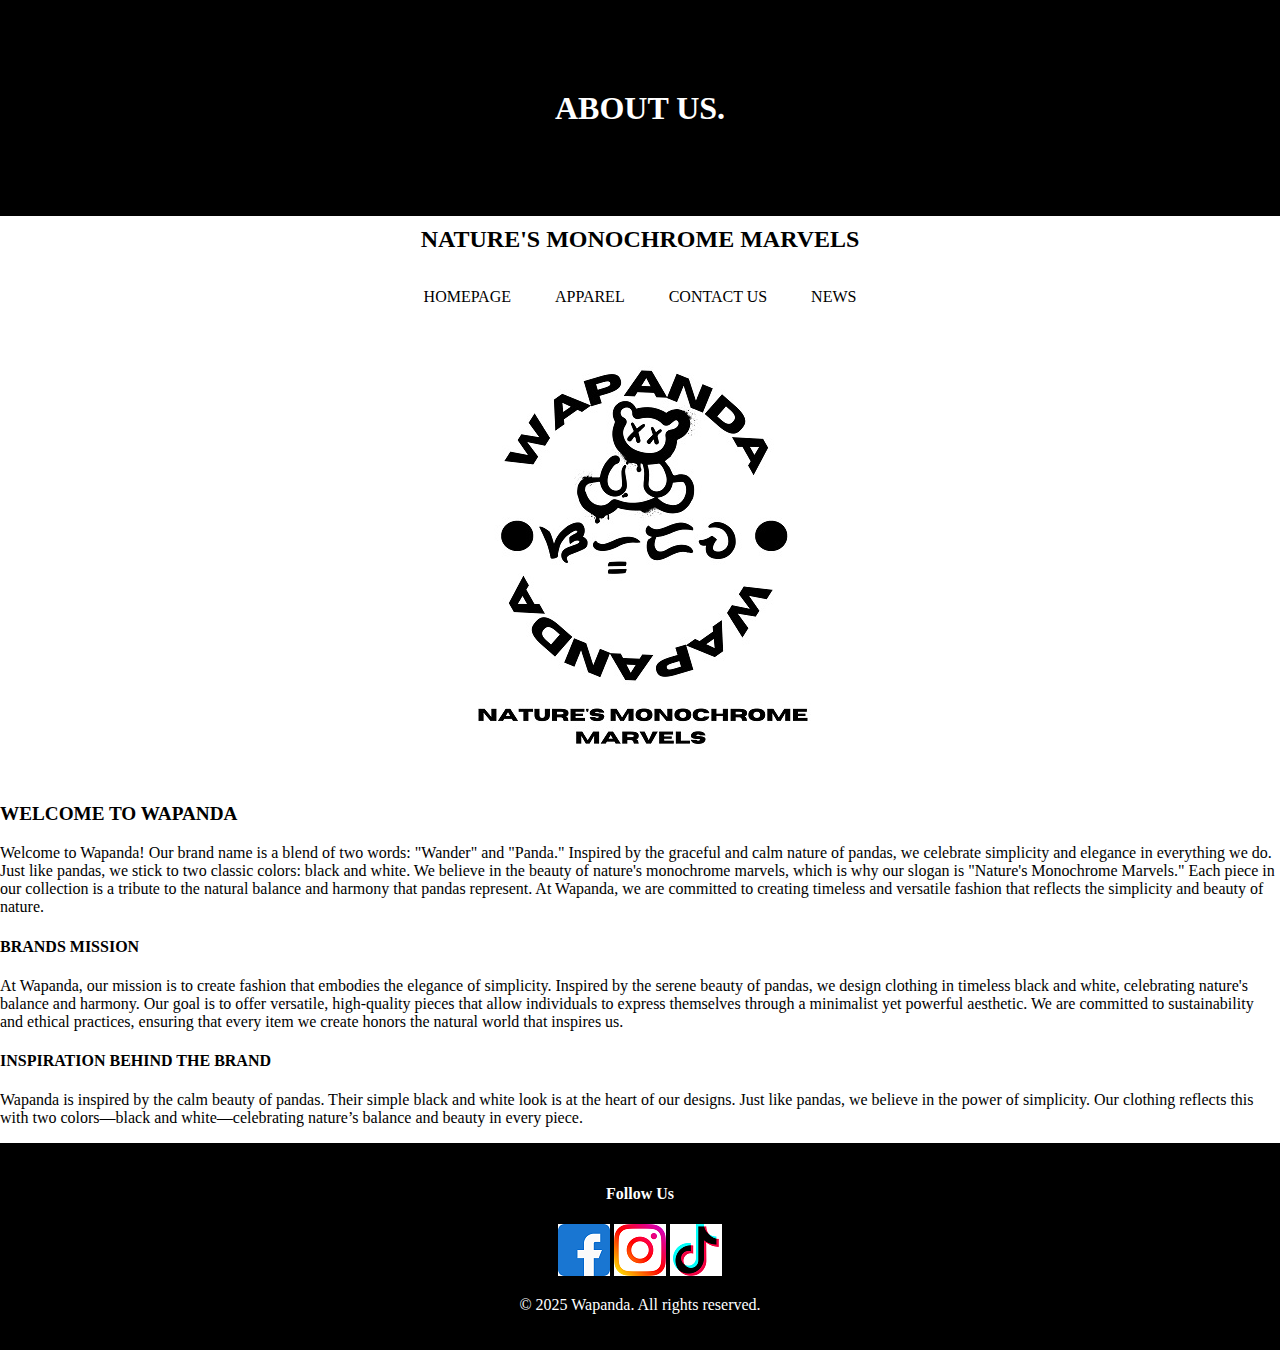
<file: ABOUT US.html>
<!DOCTYPE html>
<html lang="en">
<head>
    <meta charset="UTF-8">
    <meta name="viewport" content="width=device-width, initial-scale=1.0">
    <meta name="robots" content="noindex">
    <title>Wapanda</title>
    <link rel="stylesheet" href="STYLE.CSS">
    <link rel="shortcut icon" href="LOGO1.jpg" type="image/x-icon">
    
</head>
</HEAD>
        <BODY>
            <div class="header">
                <h1>ABOUT US.</h1>
                <CENTER>
                <h2>NATURE'S MONOCHROME MARVELS</h2>
                </CENTER>
            </div>
            <CENTER>
            <nav class="navigation">
                <a href="index.html" class="apparel">HOMEPAGE</a>
                <a href="APPAREL.html" class="about">APPAREL</a>
                <a href="CONTACT US.html" class="contact">CONTACT US</a>
                <a href="NEWS.html" class="news">NEWS</a>
            </nav>
        </CENTER>
            <div class="logo">
                <img src="LOGO1.jpg" alt="Wapanda Logo">
            </div>
            <P style="font-size: larger;"><B>WELCOME TO WAPANDA </B> </P>
<P>Welcome to Wapanda! Our brand name is a blend of two words: "Wander" and "Panda." Inspired by the graceful and calm nature of pandas, we celebrate simplicity and elegance in everything we do. Just like pandas, we stick to two classic colors: black and white. We believe in the beauty of nature's monochrome marvels, which is why our slogan is "Nature's Monochrome Marvels." Each piece in our collection is a tribute to the natural balance and harmony that pandas represent.

    At Wapanda, we are committed to creating timeless and versatile fashion that reflects the simplicity and beauty of nature.</P>
    <h4>BRANDS MISSION</h4>
    <P>At Wapanda, our mission is to create fashion that embodies the elegance of simplicity. Inspired by the serene beauty of pandas, we design clothing in timeless black and white, celebrating nature's balance and harmony. Our goal is to offer versatile, high-quality pieces that allow individuals to express themselves through a minimalist yet powerful aesthetic. We are committed to sustainability and ethical practices, ensuring that every item we create honors the natural world that inspires us.</P>
    <h4>INSPIRATION BEHIND THE BRAND</h4>
    <P>Wapanda is inspired by the calm beauty of pandas. Their simple black and white look is at the heart of our designs. Just like pandas, we believe in the power of simplicity. Our clothing reflects this with two colors—black and white—celebrating nature’s balance and beauty in every piece.</P>
    <footer class="wapanda-footer">
        <div class="footer-section">
        <div class="footer-section">
            <h4>Follow Us</h4>
            <a href="https://www.facebook.com/profile.php?id=61550855362649"><img src="facebook.png" alt="Facebook"></a>
            <a href="https://www.instagram.com/wapanda08.28/?__pwa=1#"><img src="instagram.png" alt="Instagram"></a>
            <a href="https://www.tiktok.com/@wapanda_08.28?_t=8pFGoP0lOuk&_r=1"><img src="tik-tok.png" alt="TIK TOK"></a>
        </div>

    
    <div class="footer-bottom">
        <p>&copy; 2025 Wapanda. All rights reserved.</p>
    </div>
</footer>
</body>
</html>
</file>
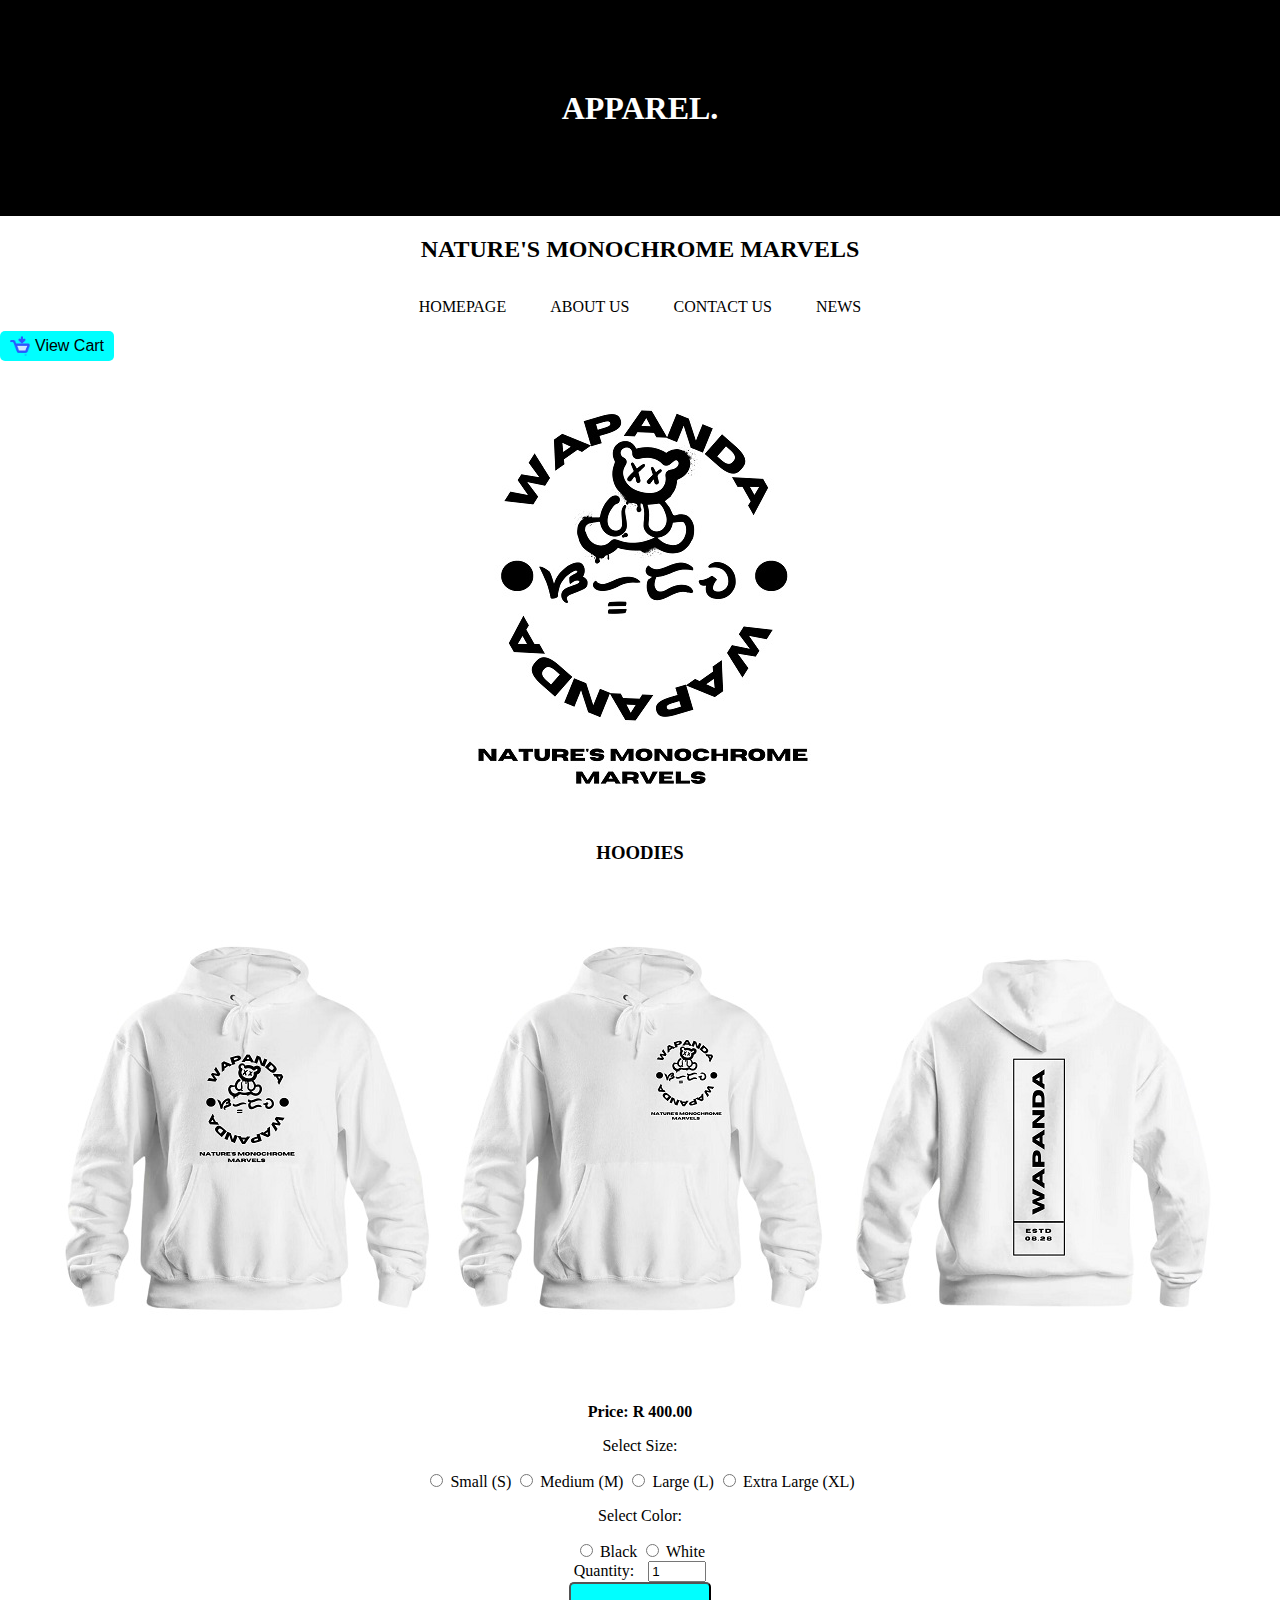
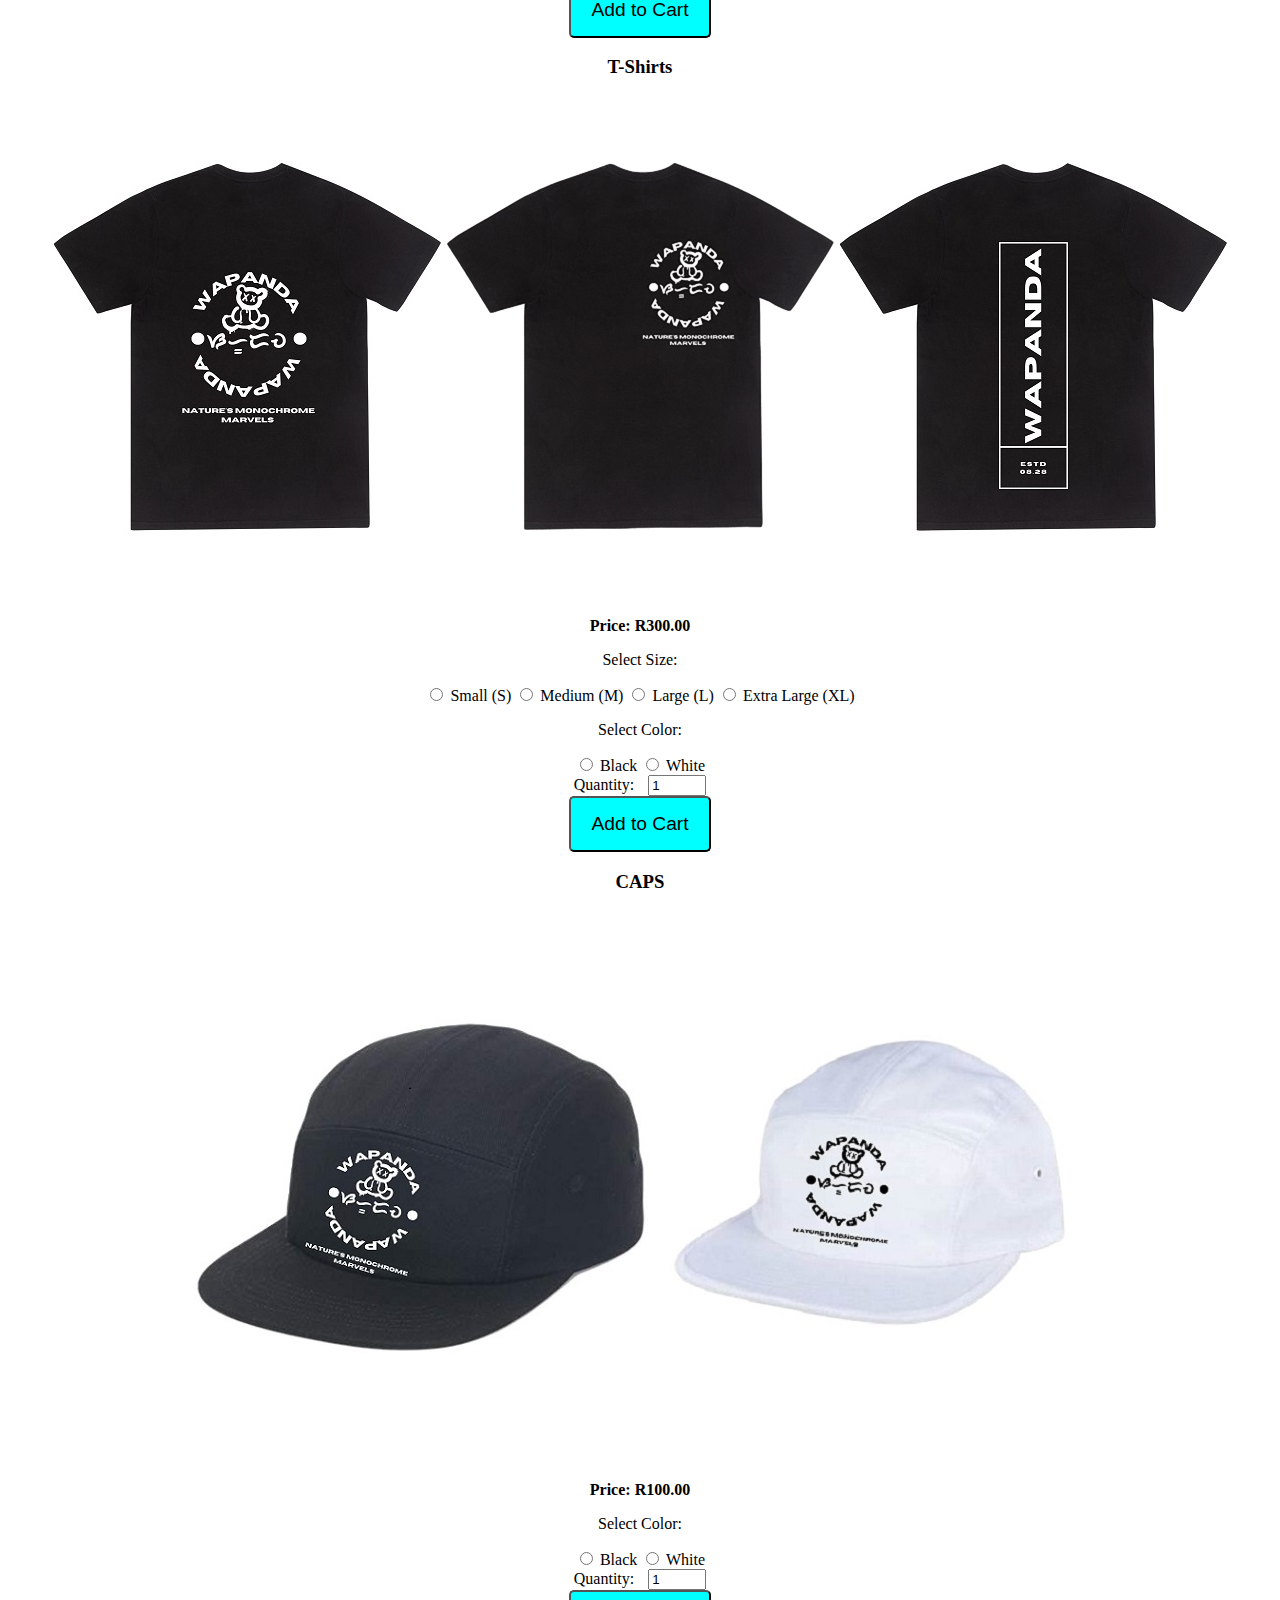
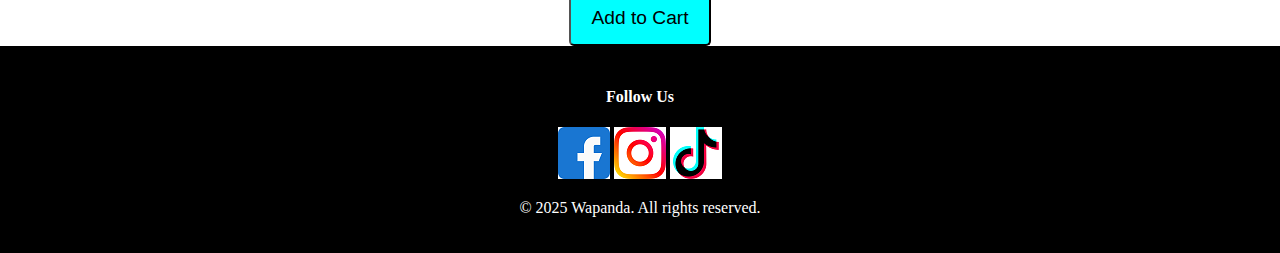
<file: APPAREL.html>
<!DOCTYPE html>
<html lang="en">
<head>
    <meta charset="UTF-8">
    <meta name="viewport" content="width=device-width, initial-scale=1.0">
    <meta name="robots" content="noindex">
    <title>APPAREL</title>
    <link rel="stylesheet" href="STYLE.CSS">
    <link rel="shortcut icon" href="LOGO1.jpg" type="image/x-icon">

    <script>
        function toggleCart(event) {
            event.preventDefault();
            let cartContainer = document.getElementById("cart-container");
            let overlay = document.getElementById("cart-overlay");
            let isVisible = cartContainer.style.display === "block";
            cartContainer.style.display = isVisible ? "none" : "block";
            overlay.style.display = isVisible ? "none" : "block";
            showCart();
        }

        function addToCart(productName, price, sizeOptionName, colorOptionName, quantityInputId) {
            let sizes = document.getElementsByName(sizeOptionName);
            let colors = document.getElementsByName(colorOptionName);
            let selectedSize = "";
            let selectedColor = "";
            let quantity = parseInt(document.getElementById(quantityInputId).value);

            for (let i = 0; i < sizes.length; i++) {
                if (sizes[i].checked) {
                    selectedSize = sizes[i].value;
                    break;
                }
            }
            for (let i = 0; i < colors.length; i++) {
                if (colors[i].checked) {
                    selectedColor = colors[i].value;
                    break;
                }
            }
            if (selectedSize === "" || selectedColor === "" || quantity <= 0) {
                alert("Please select a size, color, and quantity before adding to cart!");
                return;
            }
            let cartItem = { name: productName, price: price, size: selectedSize, color: selectedColor, quantity: quantity };
            let cart = JSON.parse(localStorage.getItem("cart")) || [];
            cart.push(cartItem);
            localStorage.setItem("cart", JSON.stringify(cart));
            alert(`Added ${quantity} x ${productName} (Size: ${selectedSize}, Color: ${selectedColor}) to cart!`);
            showCart();
        }

        function showCart() {
            let cart = JSON.parse(localStorage.getItem("cart")) || [];
            let cartDisplay = document.getElementById("cart-content");
            cartDisplay.innerHTML = '<button class="close-cart" onclick="toggleCart(event)">X</button><h3>Shopping Cart</h3>';
            
            if (cart.length === 0) {
                cartDisplay.innerHTML += "<p>Your cart is empty.</p>";
            } else {
                let total = 0; // Initialize total
                cart.forEach((item, index) => {
                    total += item.price * item.quantity; // Calculate total
                    cartDisplay.innerHTML += `<p>${item.quantity} x ${item.name} - Size: ${item.size}, Color: ${item.color} - R${item.price} 
                        <button class="cart-remove" onclick="removeFromCart(${index})">X</button></p>`;
                });
                cartDisplay.innerHTML += `<p><strong>Total: R${total.toFixed(2)}</strong></p>`; // Display total
                cartDisplay.innerHTML += '<button class="checkout-button" onclick="checkout()">Proceed to Checkout</button>';
            }
        }

        function removeFromCart(index) {
            let cart = JSON.parse(localStorage.getItem("cart")) || [];
            cart.splice(index, 1);
            localStorage.setItem("cart", JSON.stringify(cart));
            showCart();
        }

        function checkout() {
            window.location.href = "checkout.html";
        }
    </script>
</head>
<body onload="showCart()">
    <div class="header">
        <h1>APPAREL.</h1>
    </div>
    <center>
        <h2>NATURE'S MONOCHROME MARVELS</h2>
        <nav class="navigation">
            <a href="index.html" class="homepage">HOMEPAGE</a>
            <a href="ABOUT US.html" class="about">ABOUT US</a>
            <a href="CONTACT US.html" class="contact">CONTACT US</a>
            <a href="NEWS.html" class="news">NEWS</a>
            <button class="cart-button" onclick="toggleCart(event)">
                <img src="shopping-cart_8585635 (1).png" alt="Cart"> View Cart
            </button>
        </nav>
        <img src="LOGO1.jpg" alt="LOGO">
    </center>
    <div id="cart-overlay" class="cart-overlay" onclick="toggleCart(event)"></div>
    <div id="cart-container">
        <div id="cart-content"></div>
    </div>
    <center>
        <h3>HOODIES</h3> 
        
        <img src="WHWBL.jpg" alt="mockups">
        <img src="WHWSL.jpg" alt="mockups">
        <img src="WHWPB.jpg" alt="mockups">
        <p><strong>Price: R 400.00</strong></p>
        <p>Select Size:</p>
        <label><input type="radio" name="hoodie1-size" value="S"> Small (S)</label>
        <label><input type="radio" name="hoodie1-size" value="M"> Medium (M)</label>
        <label><input type="radio" name="hoodie1-size" value="L"> Large (L)</label>
        <label><input type="radio" name="hoodie1-size" value="XL"> Extra Large (XL)</label>
        <p>Select Color:</p>
        <label><input type="radio" name="hoodie1-color" value="Black"> Black</label>
        <label><input type="radio" name="hoodie1-color" value="White"> White</label>
        <br>
        <label for="hoodie1-quantity">Quantity:</label>
        <input type="number" id="hoodie1-quantity" class="quantity-input" value="1" min="1">
        <br>
        <button onclick="addToCart('Hoodie', 400, 'hoodie1-size', 'hoodie1-color', 'hoodie1-quantity')">Add to Cart</button>
  
    </center>
    
    <center>
        <h3>T-Shirts</h3>
        <img src="BTWBL.jpg" alt="mockup">
        <img src="BTWSL.png" alt="mockup">
        <img src="BTWLB.jpg" alt="mockup">
        <p><strong>Price: R300.00</strong></p>
        <p>Select Size:</p>
        <label><input type="radio" name="tshirt1-size" value="S"> Small (S)</label>
        <label><input type="radio" name="tshirt1-size" value="M"> Medium (M)</label>
        <label><input type="radio" name="tshirt1-size" value="L"> Large (L)</label>
        <label><input type="radio" name="tshirt1-size" value="XL"> Extra Large (XL)</label>
        <p>Select Color:</p>
        <label><input type="radio" name="tshirt1-color" value="Black"> Black</label>
        <label><input type="radio" name="tshirt1-color" value="White"> White</label>
        <br>
        <label for="tshirt1-quantity">Quantity:</label>
        <input type="number" id="tshirt1-quantity" class="quantity-input" value="1" min="1">
        <br>
        <button onclick="addToCart('T-Shirt', 300, 'tshirt1-size', 'tshirt1-color', 'tshirt1-quantity')">Add to Cart</button>
    </center>
    
    <center>
        <h3>CAPS</h3>
        <img src="BC.jpg" alt="mockup">
        <img src="WC.jpg" alt="mockup">
        <p><strong>Price: R100.00</strong></p>
        <p>Select Color:</p>
        <label><input type="radio" name="cap1-color" value="Black"> Black</label>
        <label><input type="radio" name="cap1-color" value="White"> White</label>
        <br>
        <label for="cap1-quantity">Quantity:</label>
        <input type="number" id="cap1-quantity" class="quantity-input" value="1" min="1">
        <br>
        <button onclick="addToCart('Cap', 100, 'cap1-color', '', 'cap1-quantity')">Add to Cart</button>
    </center>
    <footer class="wapanda-footer">
        <div class="footer-section">
            <h4>Follow Us</h4>
            <a href="https://www.facebook.com/profile.php?id=61550855362649"><img src="facebook.png" alt="Facebook"></a>
            <a href="https://www.instagram.com/wapanda08.28/?__pwa=1#"><img src="instagram.png" alt="Instagram"></a>
            <a href="https://www.tiktok.com/@wapanda_08.28?_t=8pFGoP0lOuk&_r=1"><img src="tik-tok.png" alt="TIK TOK"></a>
        </div>
        <div class="footer-bottom">
            <p>&copy; 2025 Wapanda. All rights reserved.</p>
        </div>
    </footer>
</body>
</html>
</file>
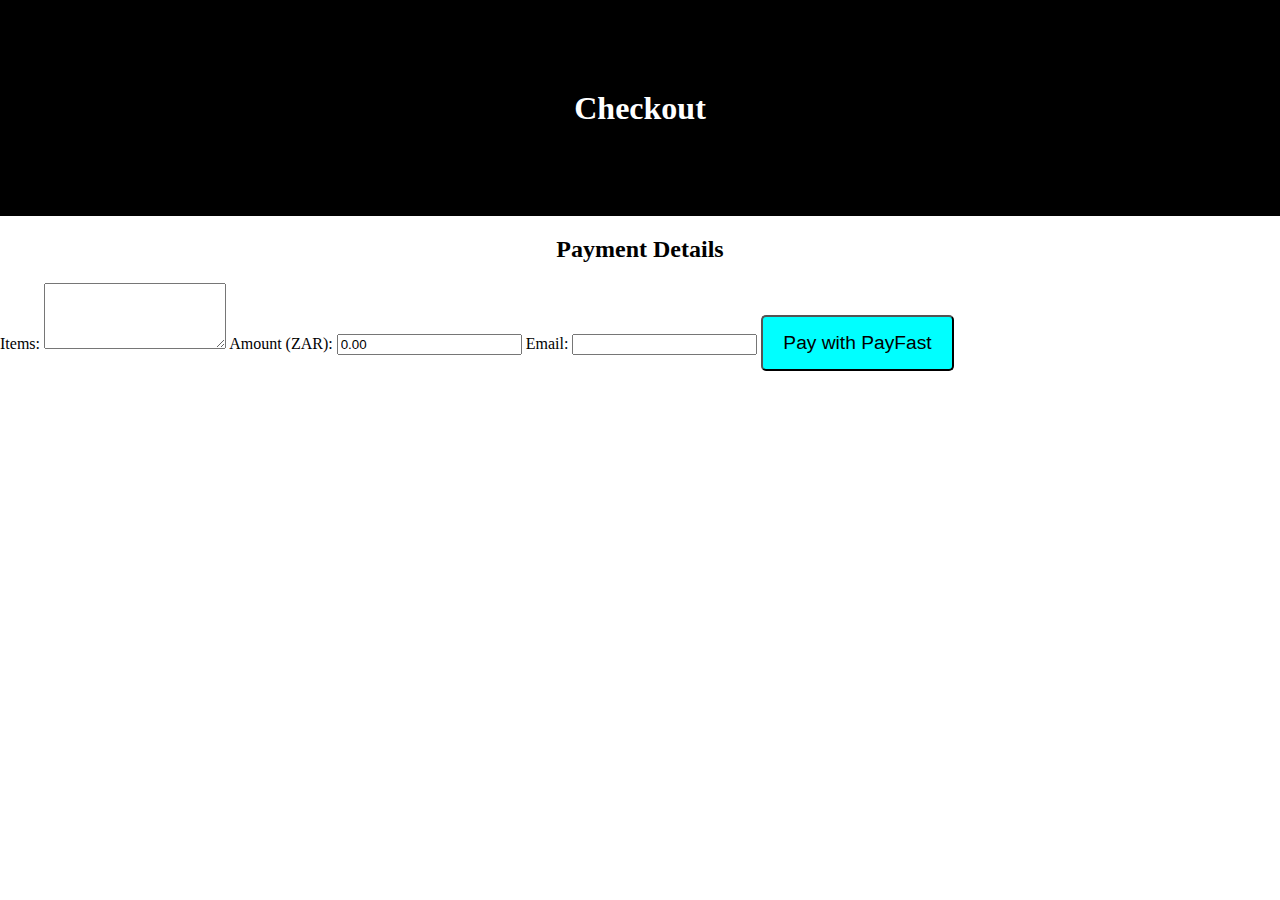
<file: checkout.html>
<!DOCTYPE html>
<html lang="en">
<head>
    <meta charset="UTF-8">
    <meta name="viewport" content="width=device-width, initial-scale=1.0">
    <title>Checkout - checkout</title>
    <link rel="stylesheet" href="STYLE.CSS">
</head>
<body>
    <div class="header"> <h1>Checkout</h1></div>

    <form action="https://www.payfast.co.za/eng/process" method="post" name="payfast_form" id="payfast_form">
        <input type="hidden" name="merchant_id" value="26819851">
        <input type="hidden" name="merchant_key" value="hzm7rz5whswuy">
        <input type="hidden" name="return_url" value="https://yourwebsite.com/order-confirmation">
        <input type="hidden" name="cancel_url" value="https://yourwebsite.com/cancelled">
        <input type="hidden" name="notify_url" value="https://yourwebsite.com/payment-notification">
        <center>
        <h2>Payment Details</h2>
    </center>
        <label for="item_name">Items:</label>
        <textarea id="item_name" name="item_name" rows="4" readonly required></textarea>

        <label for="amount">Amount (ZAR):</label>
        <input type="text" id="amount" name="amount" required readonly>

        <label for="email">Email:</label>
        <input type="email" id="email" name="email" required>

        <button type="submit">Pay with PayFast</button>
    </form>

    <script>
        function loadCart() {
            let cart = JSON.parse(localStorage.getItem("cart")) || [];
            let total = 0;
            let itemList = [];

            cart.forEach(item => {
                total += item.price * item.quantity;
                itemList.push(`${item.quantity} x ${item.name} (Size: ${item.size}, Color: ${item.color})`);
            });

            document.getElementById('item_name').value = itemList.join("\n");
            document.getElementById('amount').value = total.toFixed(2);
        }

        loadCart();
    </script>
</body>
</html>
</file>
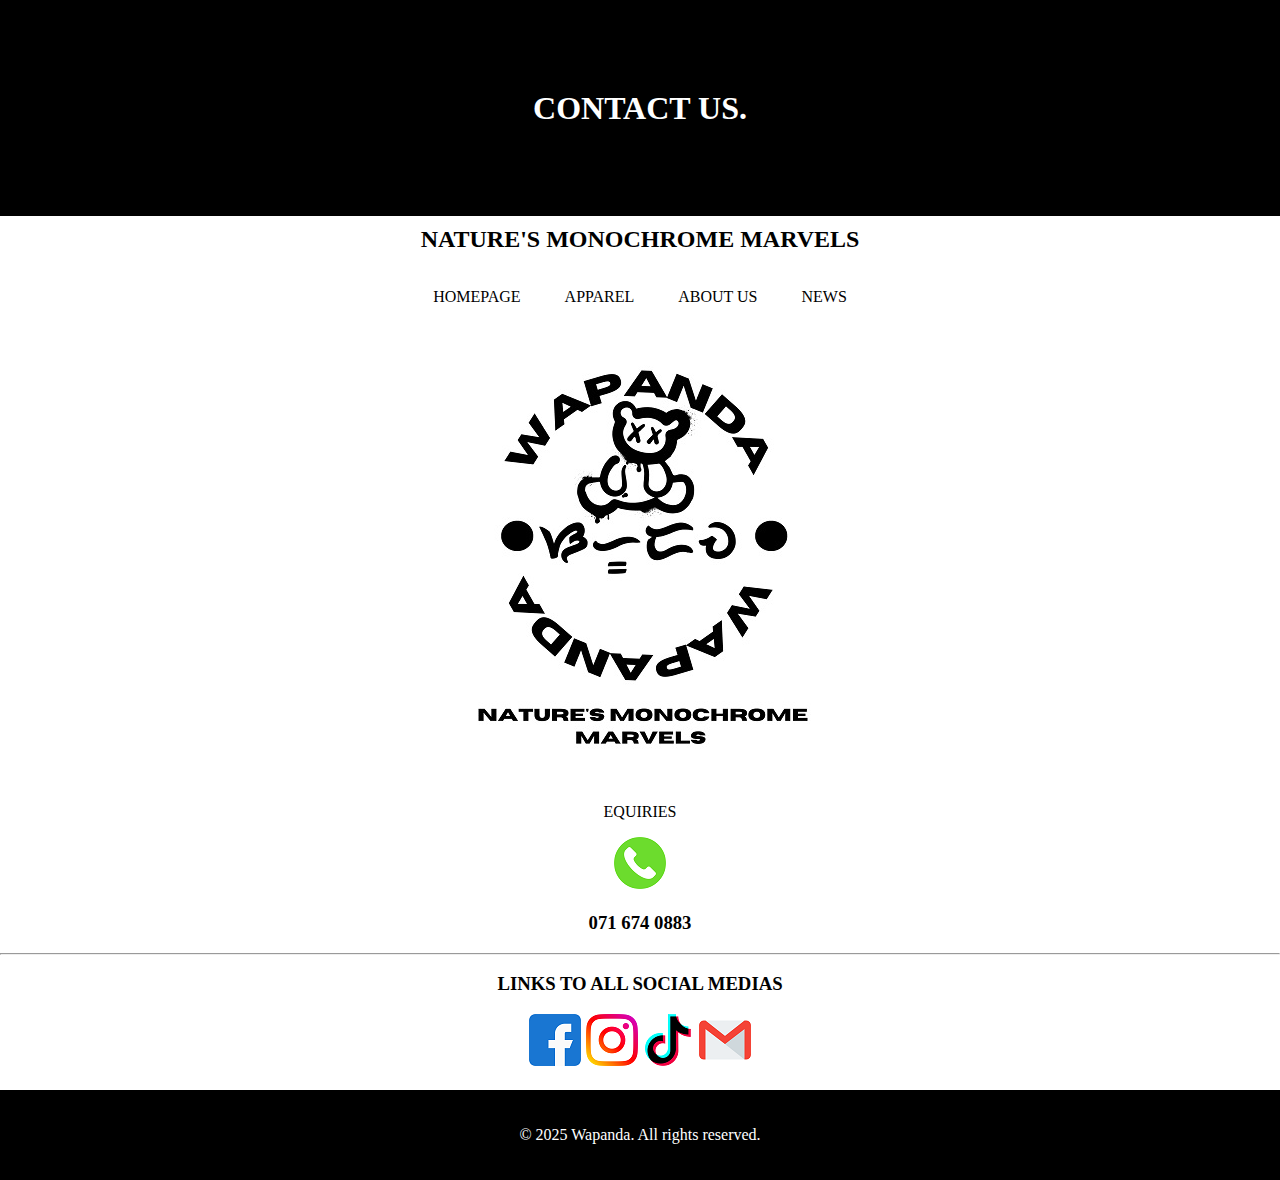
<file: CONTACT US.html>
<!DOCTYPE html>
<html lang="en">
<head>
    <meta charset="UTF-8">
    <meta name="viewport" content="width=device-width, initial-scale=1.0">
    <meta name="robots" content="noindex">
    <title>CONTACT US.</title>
    <link rel="stylesheet" href="STYLE.CSS">
    <link rel="shortcut icon" href="LOGO1.jpg" type="image/x-icon">

    
</head>
        <body>
            <div class="header">
                <h1>CONTACT US.</h1>
                <CENTER>
                <h2>NATURE'S MONOCHROME MARVELS</h2>
                
                </CENTER>
            </div>
            <CENTER>
            <nav class="navigation">
                <a href="index.html" class="navigation">HOMEPAGE</a>
                <a href="APPAREL.html" class="navigation">APPAREL</a>
                <a href="ABOUT US.html" class="navigation">ABOUT US</a>
                <a href="NEWS.html" class="navigation">NEWS</a>
            </nav>
        </CENTER>
            <div class="logo">
                <img src="LOGO1.jpg" alt="Wapanda Logo">
            </div>
   
<CENTER>
       
    </CENTER>
    <center>
        <P>EQUIRIES</P>
        <img src="phone-call.png" alt="phone-call"></a>
        <h3> 071 674 0883</h3>
        <HR>
        <h3>
            <p><b>LINKS TO ALL SOCIAL MEDIAS</b></p>
            <a href="https://www.facebook.com/profile.php?id=61550855362649"><img src="facebook.png" alt="Facebook"></a>
            <a href="https://www.instagram.com/wapanda08.28/?__pwa=1#"><img src="instagram.png" alt="Instagram"></a>
            <a href="https://www.tiktok.com/@wapanda_08.28?_t=8pFGoP0lOuk&_r=1"><img src="tik-tok.png" alt="TIK TOK"></a>
            <a href="mailto: azwidalimanyaga244@gmail.com"> <img src="gmail.png" alt="TIK TOK"></a>
       
        </h3>
       </div>
    </center>
</body>
<footer class="wapanda-footer">
    <div class="footer-section">
    <div class="footer-section">
        


<div class="footer-bottom">
    <p>&copy; 2025 Wapanda. All rights reserved.</p>
</div>
</footer>
</body>
</html>
</file>
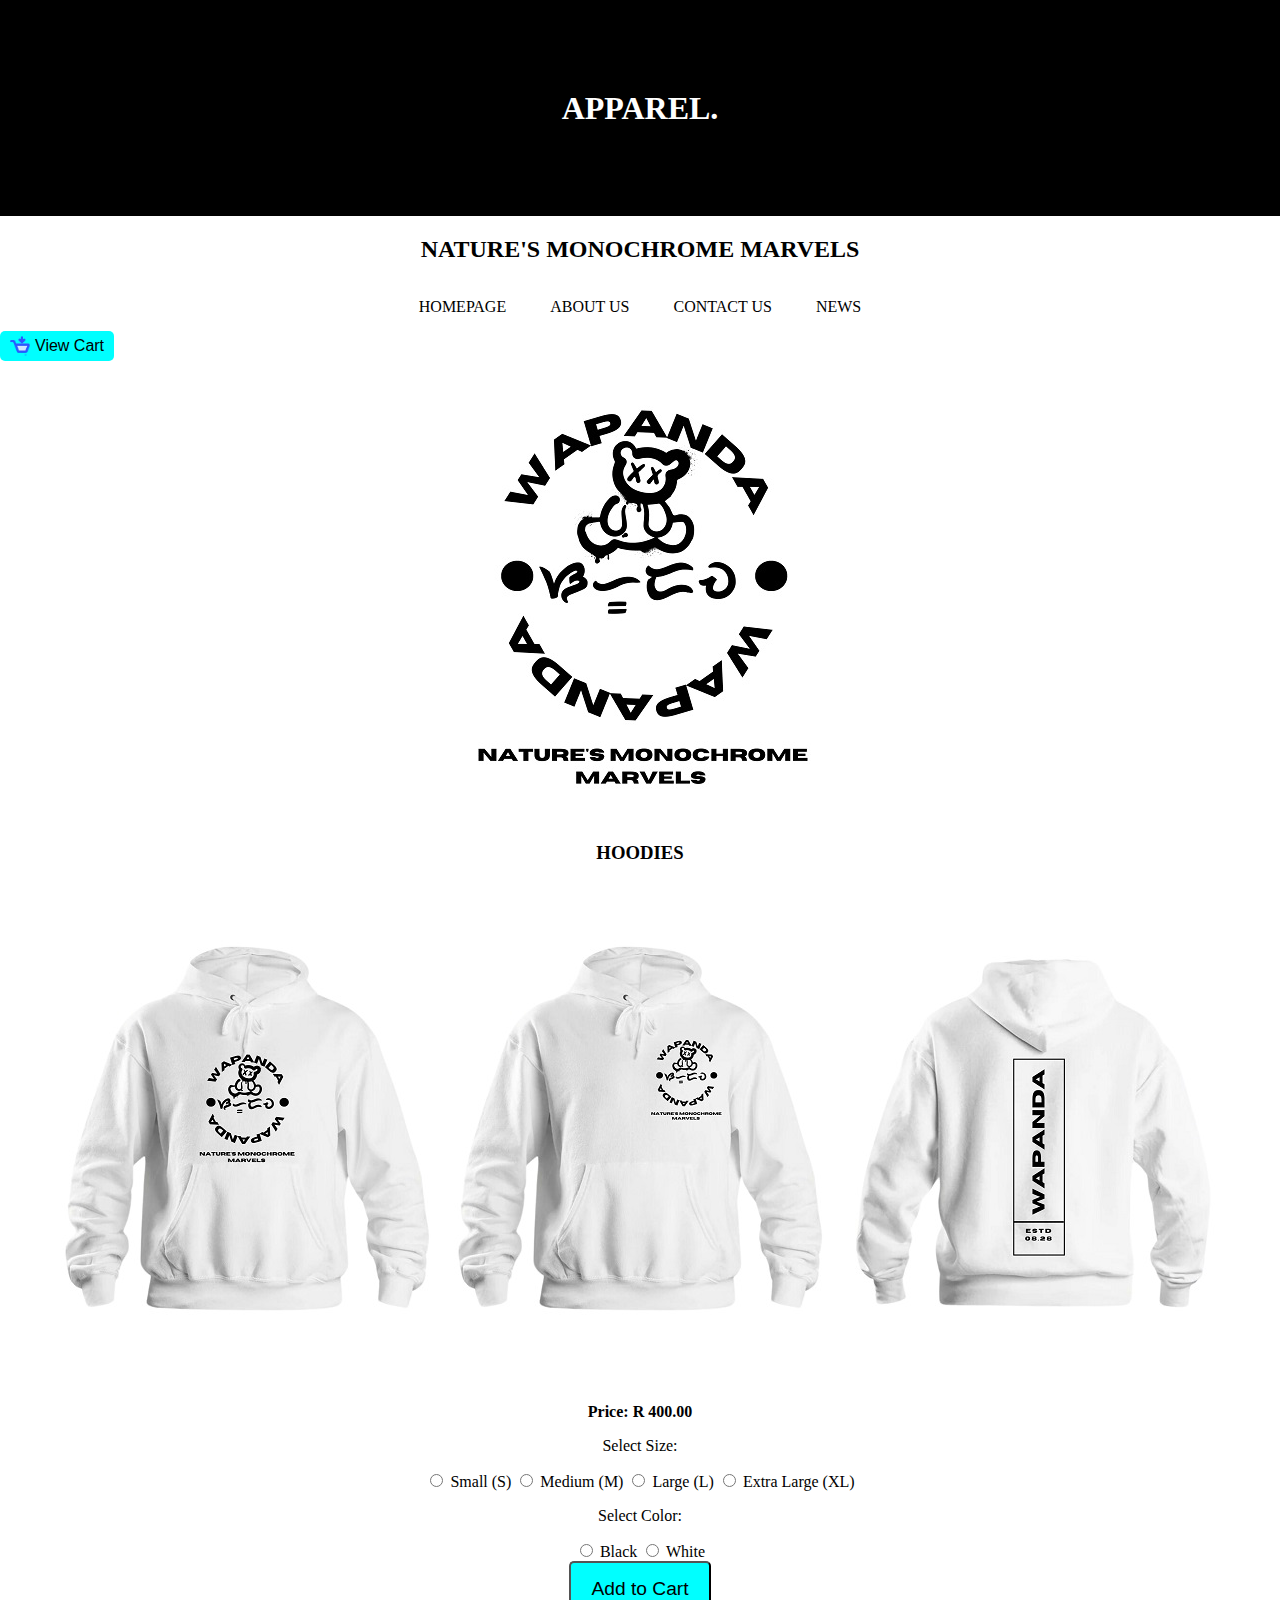
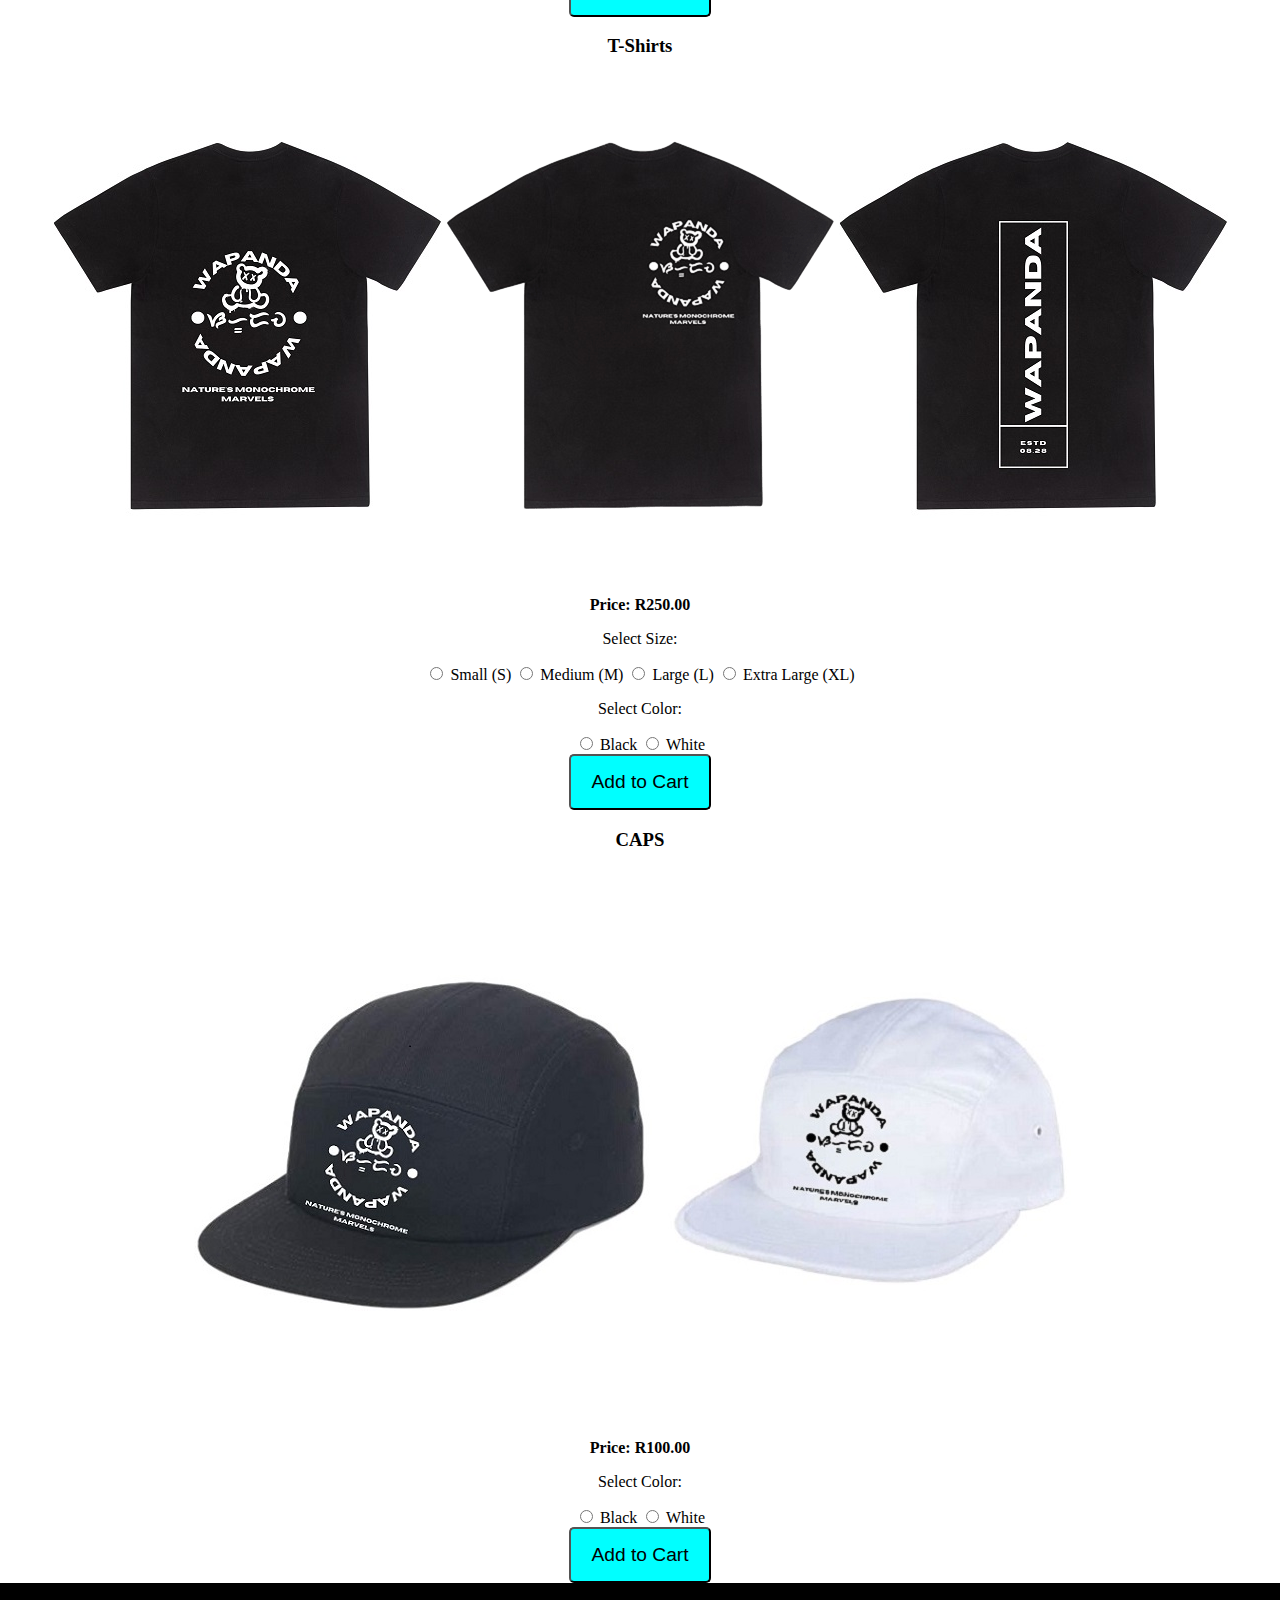
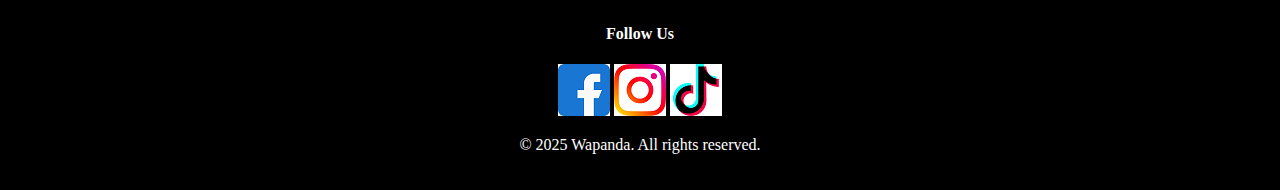
<file: hompage.html>
<!DOCTYPE html>
<html lang="en">
<head>
    <meta charset="UTF-8">
    <meta name="viewport" content="width=device-width, initial-scale=1.0">
    <meta name="robots" content="noindex">
    <title>APPAREL</title>
    <link rel="stylesheet" href="STYLE.CSS">
    <link rel="shortcut icon" href="LOGO1.jpg" type="image/x-icon">
    <style>
        .checkout-button {
            background: green;
            color: white;
            border: none;
            padding: 10px 15px;
            cursor: pointer;
            font-size: 16px;
            border-radius: 5px;
            margin-top: 10px;
            display: block;
        }
    </style>
    <script>
        function toggleCart(event) {
            event.preventDefault();
            let cartContainer = document.getElementById("cart-container");
            let overlay = document.getElementById("cart-overlay");
            let isVisible = cartContainer.style.display === "block";
            cartContainer.style.display = isVisible ? "none" : "block";
            overlay.style.display = isVisible ? "none" : "block";
            showCart();
        }
        function addToCart(productName, price, sizeOptionName, colorOptionName) {
            let sizes = document.getElementsByName(sizeOptionName);
            let colors = document.getElementsByName(colorOptionName);
            let selectedSize = "";
            let selectedColor = "";

            for (let i = 0; i < sizes.length; i++) {
                if (sizes[i].checked) {
                    selectedSize = sizes[i].value;
                    break;
                }
            }
            for (let i = 0; i < colors.length; i++) {
                if (colors[i].checked) {
                    selectedColor = colors[i].value;
                    break;
                }
            }
            if (selectedSize === "" || selectedColor === "") {
                alert("Please select a size and color before adding to cart!");
                return;
            }
            let cartItem = { name: productName, price: price, size: selectedSize, color: selectedColor };
            let cart = JSON.parse(localStorage.getItem("cart")) || [];
            cart.push(cartItem);
            localStorage.setItem("cart", JSON.stringify(cart));
            alert(`Added ${productName} (Size: ${selectedSize}, Color: ${selectedColor}) to cart!`);
            showCart();
        }
        function showCart() {
            let cart = JSON.parse(localStorage.getItem("cart")) || [];
            let cartDisplay = document.getElementById("cart-content");
            cartDisplay.innerHTML = '<button class="close-cart" onclick="toggleCart(event)">X</button><h3>Shopping Cart</h3>';
            
            if (cart.length === 0) {
                cartDisplay.innerHTML += "<p>Your cart is empty.</p>";
            } else {
                cart.forEach((item, index) => {
                    cartDisplay.innerHTML += `<p>${item.name} - Size: ${item.size}, Color: ${item.color} - R${item.price} 
                        <button class="cart-remove" onclick="removeFromCart(${index})">X</button></p>`;
                });
                cartDisplay.innerHTML += '<button class="checkout-button" onclick="checkout()">Proceed to Checkout</button>';
            }
        }
        function removeFromCart(index) {
            let cart = JSON.parse(localStorage.getItem("cart")) || [];
            cart.splice(index, 1);
            localStorage.setItem("cart", JSON.stringify(cart));
            showCart();
        }
        function checkout() {
            window.location.href = "checkout.html";
        }
    </script>
</head>
<body onload="showCart()">
    <div class="header">
        <h1>APPAREL.</h1>
    </div>
    <center>
        <h2>NATURE'S MONOCHROME MARVELS</h2>
        <nav class="navigation">
            <a href="index.html" class="homepage">HOMEPAGE</a>
            <a href="ABOUT US.html" class="about">ABOUT US</a>
            <a href="CONTACT US.html" class="contact">CONTACT US</a>
            <a href="NEWS.html" class="news">NEWS</a>
            <button class="cart-button" onclick="toggleCart(event)">
                <img src="shopping-cart_8585635 (1).png" alt="Cart"> View Cart
            </button>
        </nav>
        <img src="LOGO1.jpg" alt="LOGO">
    </center>
    <div id="cart-overlay" class="cart-overlay" onclick="toggleCart(event)"></div>
    <div id="cart-container">
        <div id="cart-content"></div>
    </div>
    <center>
        <h3>HOODIES</h3> 
        <img src="WHWBL.jpg" alt="mockups">
        <img src="WHWSL.jpg" alt="mockups">
        <img src="WHWPB.jpg" alt="mockups">
        <p><strong>Price: R 400.00</strong></p>
        <p>Select Size:</p>
        <label><input type="radio" name="hoodie1-size" value="S"> Small (S)</label>
        <label><input type="radio" name="hoodie1-size" value="M"> Medium (M)</label>
        <label><input type="radio" name="hoodie1-size" value="L"> Large (L)</label>
        <label><input type="radio" name="hoodie1-size" value="XL"> Extra Large (XL)</label>
        <p>Select Color:</p>
        <label><input type="radio" name="hoodie1-color" value="Black"> Black</label>
        <label><input type="radio" name="hoodie1-color" value="White"> White</label>
        <br>
        <button onclick="addToCart('Hoodie', 400, 'hoodie1-size', 'hoodie1-color')">Add to Cart</button>
    </center>
    
    <center>
        <h3>T-Shirts</h3>
        <img src="BTWBL.jpg" alt="mockup">
        <img src="BTWSL.png" alt="mockup">
        <img src="BTWLB.jpg" alt="mockup">
        <p><strong>Price: R250.00</strong></p>
        <p>Select Size:</p>
        <label><input type="radio" name="tshirt1-size" value="S"> Small (S)</label>
        <label><input type="radio" name="tshirt1-size" value="M"> Medium (M)</label>
        <label><input type="radio" name="tshirt1-size" value="L"> Large (L)</label>
        <label><input type="radio" name="tshirt1-size" value="XL"> Extra Large (XL)</label>
        <p>Select Color:</p>
        <label><input type="radio" name="tshirt1-color" value="Black"> Black</label>
        <label><input type="radio" name="tshirt1-color" value="White"> White</label>
        <br>
        <button onclick="addToCart('T-Shirt', 250, 'tshirt1-size', 'tshirt1-color')">Add to Cart</button>
    </center>
    
    <center>
        <h3>CAPS</h3>
        <img src="BC.jpg" alt="mockup">
        <img src="WC.jpg" alt="mockup">
        <p><strong>Price: R100.00</strong></p>
        <p>Select Color:</p>
        <label><input type="radio" name="cap1-color" value="Black"> Black</label>
        <label><input type="radio" name="cap1-color" value="White"> White</label>
        <br>
        <button onclick="addToCart('Cap', 100, 'cap1-color')">Add to Cart</button>
    </center>
    <footer class="wapanda-footer">
        <div class="footer-section">
            <h4>Follow Us</h4>
            <a href="https://www.facebook.com/profile.php?id=61550855362649"><img src="facebook.png" alt="Facebook"></a>
            <a href="https://www.instagram.com/wapanda08.28/?__pwa=1#"><img src="instagram.png" alt="Instagram"></a>
            <a href="https://www.tiktok.com/@wapanda_08.28?_t=8pFGoP0lOuk&_r=1"><img src="tik-tok.png" alt="TIK TOK"></a>
        </div>
        <div class="footer-bottom">
            <p>&copy; 2025 Wapanda. All rights reserved.</p>
        </div>
    </footer>
</body>
</html>
</file>
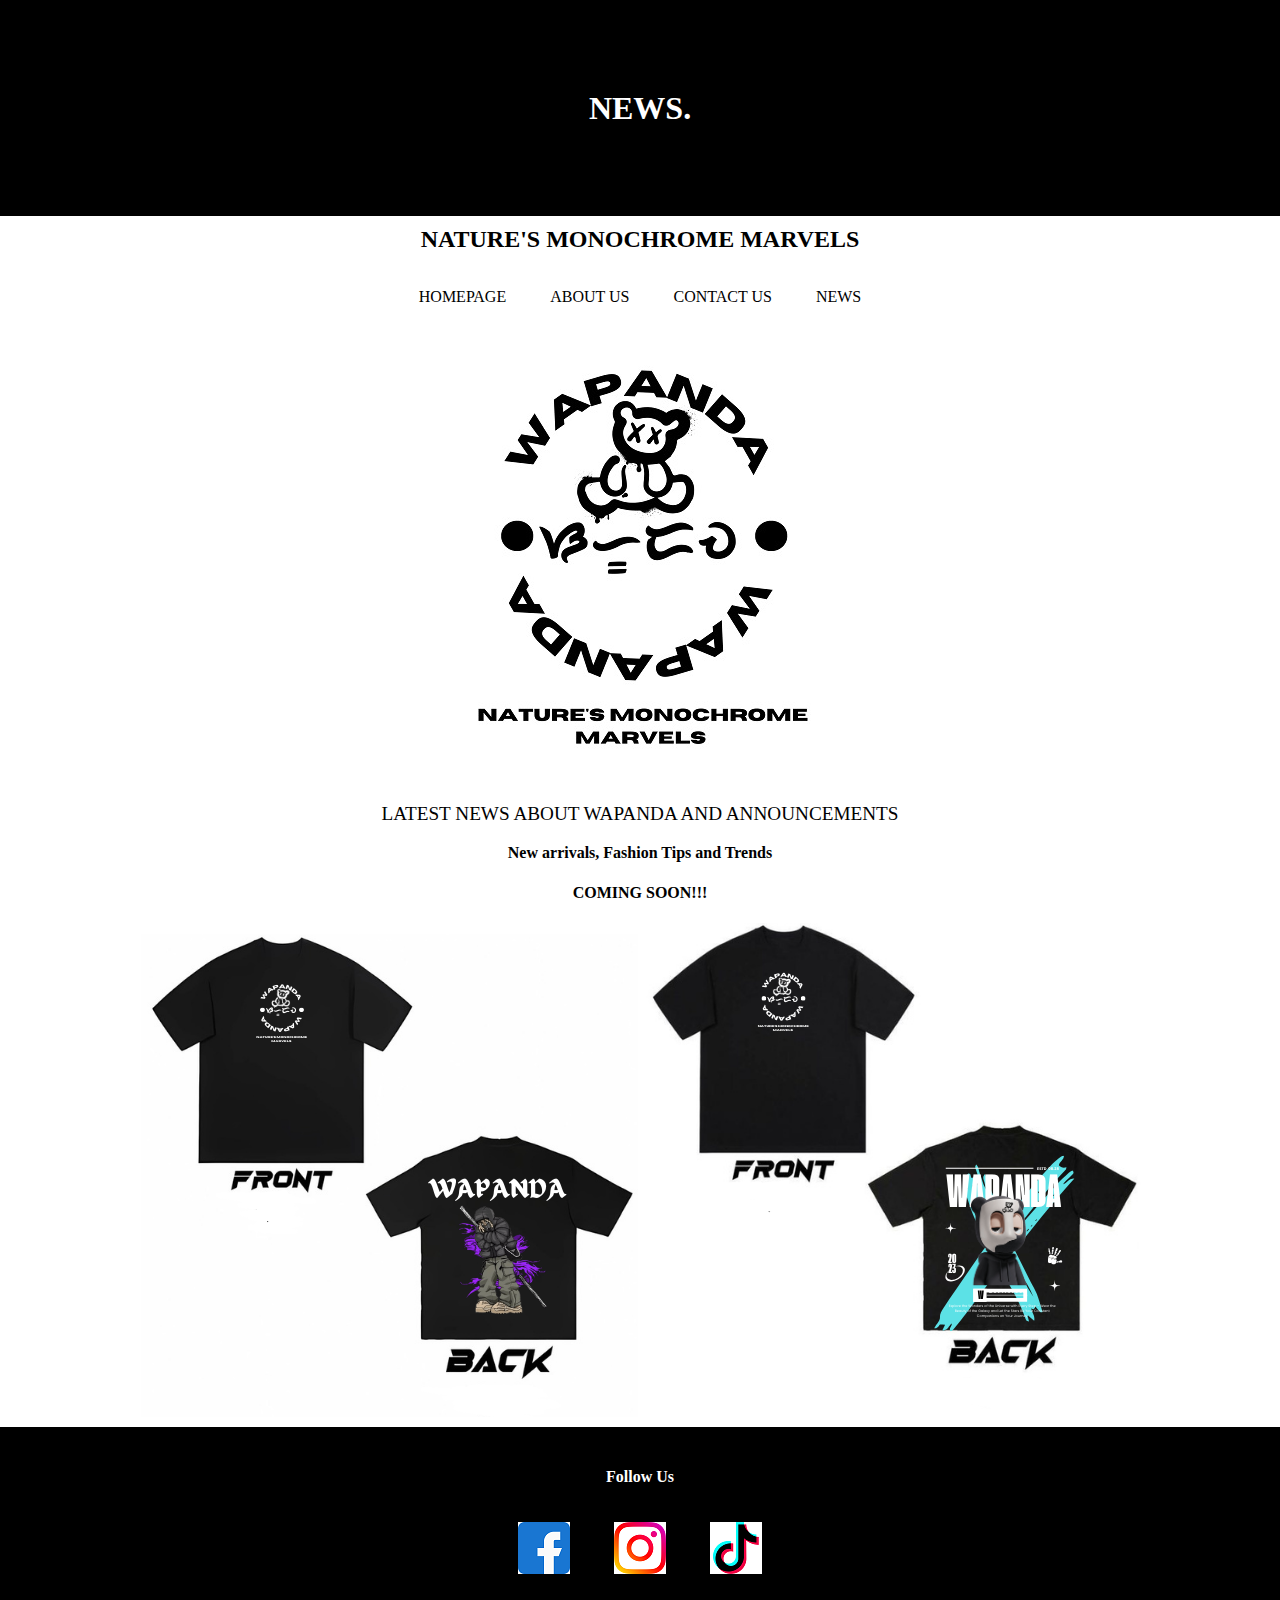
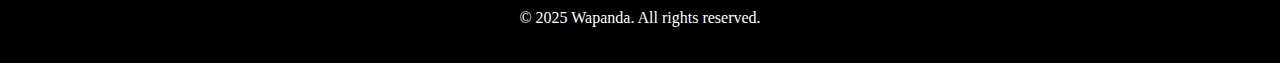
<file: NEWS.html>
<!DOCTYPE html>
<html lang="en">
<head>
    <meta charset="UTF-8">
    <meta name="viewport" content="width=device-width, initial-scale=1.0">
    <meta name="robots" content="noindex">
    <title>Wapanda</title>
    <link rel="stylesheet" href="STYLE.CSS">
    <link rel="shortcut icon" href="LOGO1.jpg" type="image/x-icon">
    
</head>
        <BODY>
            <div class="header">
                <h1>NEWS.</h1>
                <CENTER>
                <h2>NATURE'S MONOCHROME MARVELS</h2>
                </CENTER>
            </div>
            <CENTER>
               
               <nav class="navigation">
                <a href="index.html" class="apparel">HOMEPAGE</a>
                <a href="ABOUT US.html" class="about">ABOUT US</a>
                <a href="CONTACT US.html" class="contact">CONTACT US</a>
                <a href="NEWS.html" class="news">NEWS</a>
                <CENTER>
                    <div class="logo">
                        <img src="LOGO1.jpg" alt="Wapanda Logo">
                    </div>
                    </CENTER>
                <CENTER/>
            <P style="font-size: larger;">LATEST NEWS ABOUT WAPANDA AND ANNOUNCEMENTS</P>
            <P><B>New arrivals, Fashion Tips and Trends</B></P>
            <h4><B>COMING SOON!!!</B></h4>
            <img src="purple bg.png">
            <img src="blue bg.png">
        </BODY>
        <footer class="wapanda-footer">
            <div class="footer-section">
            <div class="footer-section">
                <h4>Follow Us</h4>
                <a href="https://www.facebook.com/profile.php?id=61550855362649"><img src="facebook.png" alt="Facebook"></a>
                <a href="https://www.instagram.com/wapanda08.28/?__pwa=1#"><img src="instagram.png" alt="Instagram"></a>
                <a href="https://www.tiktok.com/@wapanda_08.28?_t=8pFGoP0lOuk&_r=1"><img src="tik-tok.png" alt="TIK TOK"></a>
            </div>
    
        
        <div class="footer-bottom">
            <p>&copy; 2025 Wapanda. All rights reserved.</p>
        </div>
    </footer>
</body>
</html>
</file>
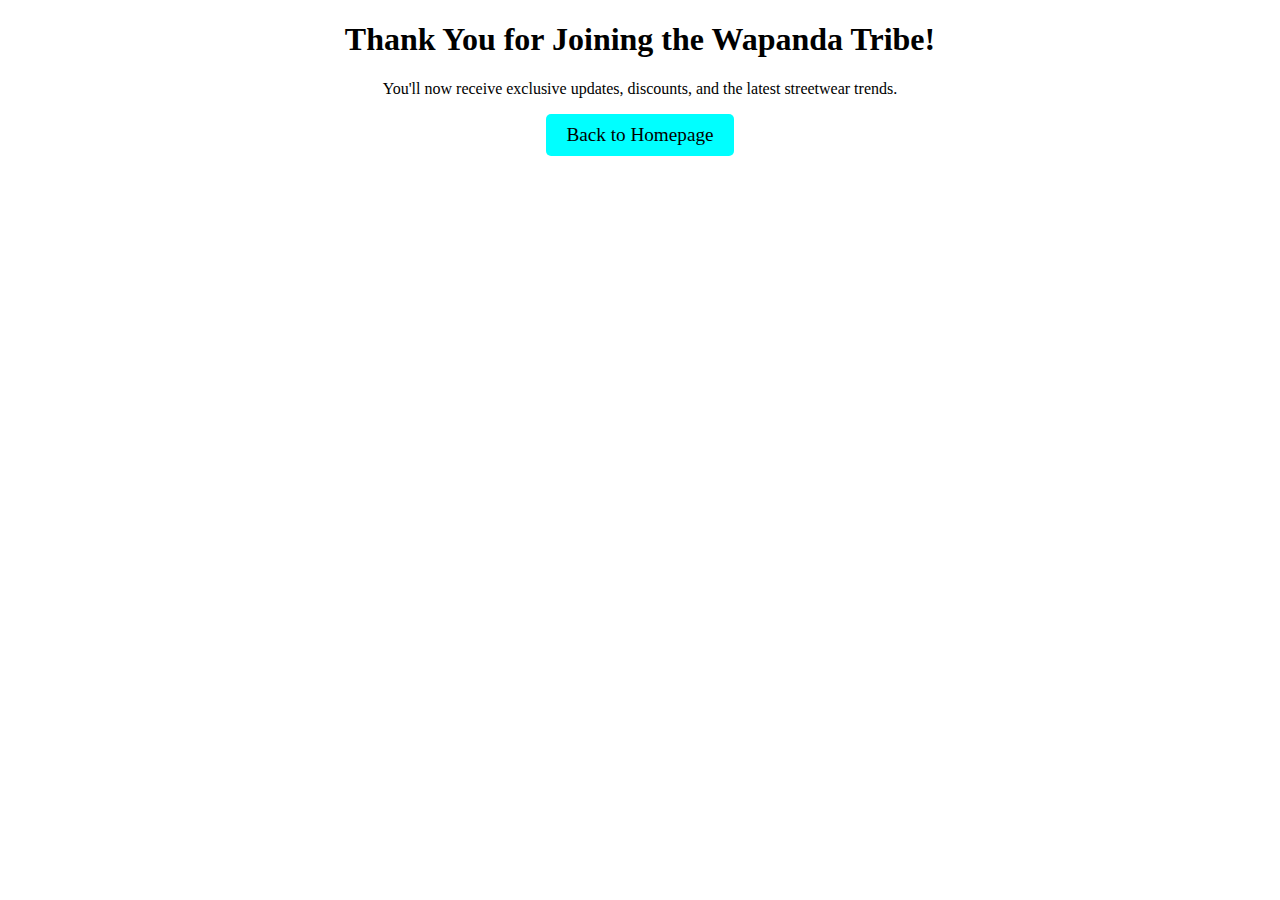
<file: Thank-you.html>
<!DOCTYPE html>
<html lang="en">
<head>
    <meta charset="UTF-8">
    <meta name="viewport" content="width=device-width, initial-scale=1.0">
    <title>Thank You!</title>
    <link rel="stylesheet" href="STYLE.CSS">
</head>
<body>
    <div class="thank-you-message" style="text-align: center;">
        <h1>Thank You for Joining the Wapanda Tribe!</h1>
        <p>You'll now receive exclusive updates, discounts, and the latest streetwear trends.</p>
        <a href="index.html" class="cta-button">Back to Homepage</a>
    </div>
</body>
</html>
</file>
<file: STYLE.CSS>
/* Header styling */
.header h1 {
    background-color: #000;
    padding: 7%;
    color: white;
    text-align: center;
    margin: 0;
    font-size: xx-large;
}

.header h2 {
    font-size: 1.5rem;
    color: black;
    text-align: center;
    margin: 10px 0;
}
body {
    font-family: 'Times New Roman', Times, serif;
    margin: 0;
    padding: 0;
    box-sizing: border-box;
 
}
/* Mockup styling */
.mockups {
    display: flex;
    justify-content: center;
    flex-wrap: wrap; /* Ensure images wrap on smaller screens */
    margin: 25px 0;
    padding: 0 10px;
    position: relative;
}

.mockups img {
    
    margin: 30px;
    
}

button {
    display: inline-block;
    padding: 15px 20px;
    background-color: aqua;
    color: black;
    text-decoration: dotted;
    font-size: 1.2rem;
    border-radius: 5px;
}
.cta-button {
    display: inline-block;
    padding: 10px 20px;
    background-color: aqua;
    color: rgb(0, 0, 0);
    text-decoration: none;
    font-size: 1.2rem;
    border-radius: 5px;
}
.checkout-button {
    background: green;
    color: white;
    border: none;
    padding: 10px 15px;
    cursor: pointer;
    font-size: 16px;
    border-radius: 5px;
    margin-top: 10px;
    display: block;
}
.quantity-input {
    width: 50px;
    margin-left: 10px;
}
/* Navigation styling */
.navigation {
    text-align: center;
    margin: 20px 0;
}

.navigation a {
    color: rgb(0, 0, 0);
    font-size: 1rem;
    text-decoration: none;
    padding: 10px 15px;
    display: inline-block;
    margin: 5px;
    transition: color 0.3s;
}

.navigation a:hover {
    color: aqua;
}

/* Logo styling */
.logo {
    text-align: center;
    margin: 20px 0;
}


/* Footer styling */
footer {
    padding: 20px;
    background-color: black;
    color: white;
    text-align: center;

}
.footer-section img {
    max-width: 100%; /* Makes sure it doesn't exceed the container */
    height: auto;
}

/* Responsive styles */
@media (max-width: 768px) {
    .header h1 {
        font-size: 2rem;
    }

    .header h2 {
        font-size: 1.2rem;
    }
    h3{
        color: #000000;
    }

    .navigation a {
        font-size: 0.9rem;
        padding: 8px 12px;
    }

    .mockups img {
        width: 150px; /* Smaller images for mobile */
    }

}

@media (max-width: 480px) {
    .header h1 {
        font-size: 1.5rem;
        padding: 30px 10px;
    }

    .header h2 {
        font-size: 1rem;
    }

    .mockups {
        flex-direction: column; /* Stack images vertically */
    }

 
}
.join-wapanda {
    text-align: center;
    padding: 50px;
    background-color: #000;
    color: white;
}

.join-wapanda h2 {
    font-size: 2rem;
    margin-bottom: 10px;
}

.join-wapanda p {
    font-size: 1.2rem;
    margin-bottom: 20px;
}

.join-wapanda input {
    padding: 10px;
    width: 250px;
    border: none;
    border-radius: 5px;
}

.join-wapanda button {
    padding: 10px 20px;
    background-color: aqua;
    color: rgb(0, 0, 0);
    border: none;
    border-radius: 5px;
    cursor: pointer;
}

#cart-container {
    position: static;
    display: none;
    position: fixed;
    top: 50%;
    left: 50%;
    transform: translate(-50%, -50%);
    background: aqua;
    padding: 20px;
    border-radius: 10px;
    box-shadow: rgb(0, 0, 0);
    z-index: 1000;
    
}
.cart-overlay {
    display: none;
    position: fixed;
    top: 0;
    left: 0;
    width: 100%;
    height: 100%;
    background: rgb(255, 255, 255);
    z-index: 999;
}
.close-cart {
    background: aqua;
    color: rgb(0, 0, 0);
    border: none;
    padding: 5px 10px;
    cursor: pointer;
    float: right;
}
.cart-button {
    background: aqua;
    color: black;
    border: none;
    padding: 5px 10px;
    cursor: pointer;
    font-size: 16px;
    border-radius: 5px;
    display: flex;
    align-items: center;
    
}
.cart-button img {
    width: 20px;
    height: 20px;
    margin-right: 5px;
    
}
</file>
